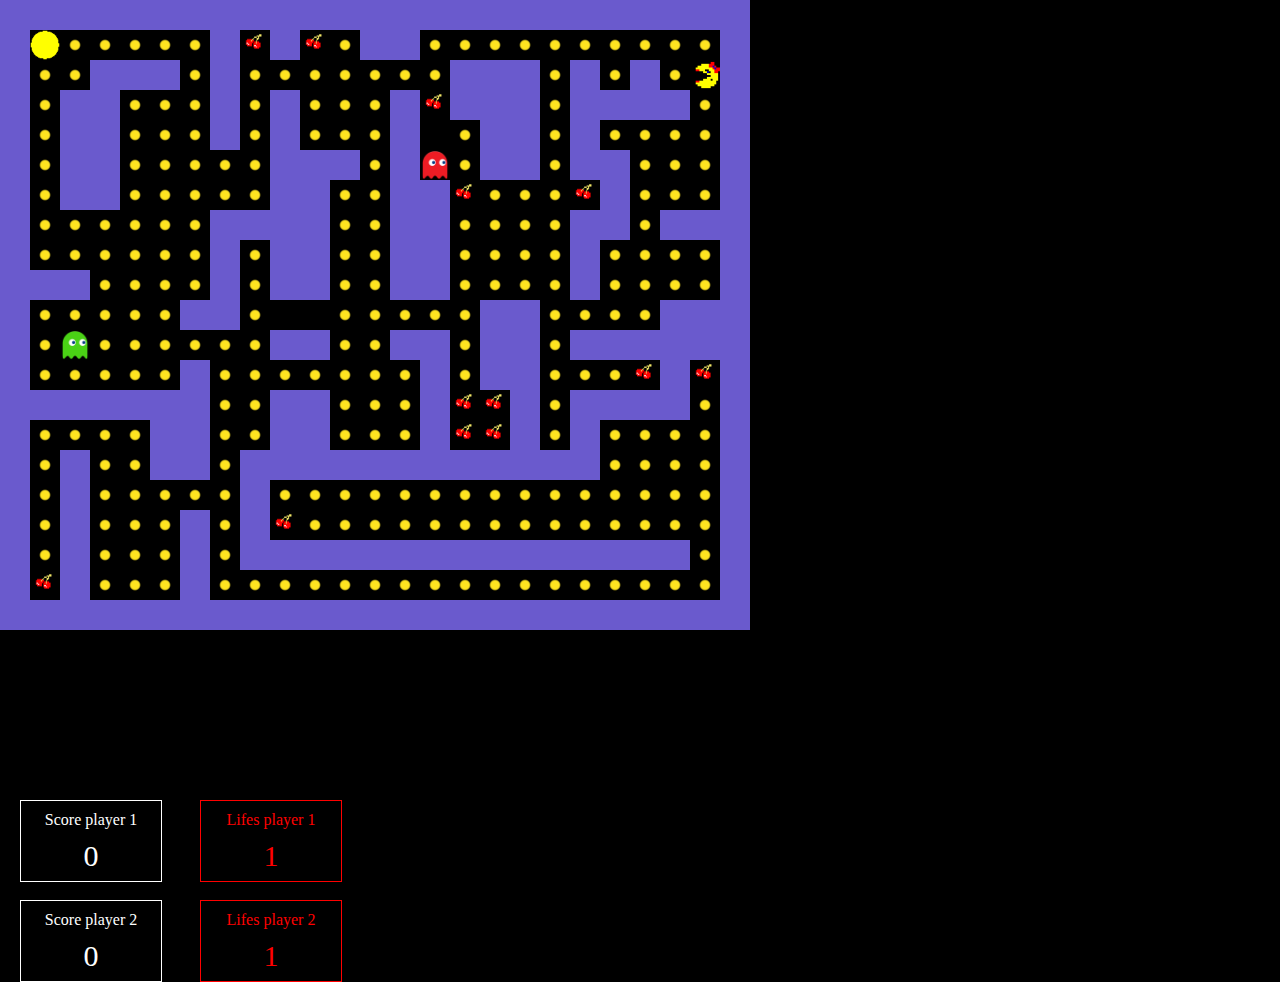
<file: index.html>
<!DOCTYPE html>
<html lang="es">
<head>
    <meta charset="UTF-8">
    <meta name="viewport" content="width=device-width, initial-scale=1.0">
    <title>PacMan Game</title>
    <link rel="stylesheet" href="style.css">
</head>
<body>
    <div id="container">
        <div id='world'></div>
        <div id="pacman"></div>
        <div id="red"></div>
        <div id="green"></div>
        <div id="score">
            <div>Score player 1</div>
            <div id="score_n">0</div>
        </div>
        <div id="life">
            <div>Lifes player 1</div>
            <div id="lifes_n">3</div>
        </div>
        <div id="scorep2">
            <div>Score player 2</div>
            <div id="score_np2">0</div>
        </div>
        <div id="lifep2">
            <div>Lifes player 2</div>
            <div id="lifes_np2">3</div>
        </div>
        
        <div id="pacman2"></div>
        <div id="GameOver">Game Over</div>
    </div>

    
    <script src="script.js"></script>

</body>
</html>
</file>
<file: style.css>
*{
    padding:0px;
    margin:0px;
    border:0px;
    background-color: black;

}
#world {
    position:relative;
}
.brick {
    width:30px;
    height:30px;
    background-color: slateblue;
}
.row {
    display:flex;
    flex-direction: row;
}
.coin {
    background: url("images/dot.png");
    background-repeat: no-repeat;
    background-position: center;
    background-size: cover;
    width:30px;
    height:30px;
}
.cherry {
    background: url("images/cherry.png");
    background-repeat: no-repeat;
    background-position: center;
    background-size: cover;
    width:30px;
    height:30px;
}
#pacman {
    background-image: url("images/pacman-right.gif");
    background-repeat: no-repeat;
    background-position: center;
    background-size: cover;
    width:30px;
    height:30px;
    position:absolute;
}
#pacman2 {
    background-image: url("images/pacman2-right.gif");
    background-repeat: no-repeat;
    background-position: center;
    background-size: cover;
    width:30px;
    height:30px;
    position:absolute;
}

#red {
    background-image: url("images/red.png");
    background-repeat: no-repeat;
    background-position: center;
    background-size: cover;
    width:30px;
    height:30px;
    position:absolute; /*modificar si es un html*/
}
#green {
    background-image: url("images/green3.png");
    background-repeat: no-repeat;
    background-position: center;
    background-size: cover;
    width:30px;
    height:30px;
    position:absolute; /*modificar si es un html*/
}
.empty {
    width: 30px;
    height:30px;
    background-color: black;
}

#score {
    border:1px solid white;
    width: 120px;
    height: 60px;
    color: white;
    padding:10px;
    position: absolute;
    top: 800px;
    left:20px;
    text-align: center;
    display:flex;
    flex-direction: column;
}
#score_n{
    margin-top: 10px;
    font-size: 30px;
}
#life {
    border:1px solid red;
    width: 120px;
    height: 60px;
    color: red;
    padding:10px;
    position: absolute;
    top: 800px;
    left:200px;
    text-align: center;
    display:flex;
    flex-direction: column;
}
#lifes_n {
    margin-top: 10px;
    font-size: 30px;;
}
#scorep2 {
    border:1px solid white;
    width: 120px;
    height: 60px;
    color: white;
    padding:10px;
    position: absolute;
    top: 900px;
    left:20px;
    text-align: center;
    display:flex;
    flex-direction: column;
}
#score_np2{
    margin-top: 10px;
    font-size: 30px;
}
#lifep2 {
    border:1px solid red;
    width: 120px;
    height: 60px;
    color: red;
    padding:10px;
    position: absolute;
    top: 900px;
    left:200px;
    text-align: center;
    display:flex;
    flex-direction: column;
}
#lifes_np2 {
    margin-top: 10px;
    font-size: 30px;;
}

#GameOver {
    border:1px solid white;
    width: 400px;
    height: 100px;
    color: yellow;
    padding-top:50px;
    position: absolute;
    top: 200px;
    left:200px;
    text-align: center;
    font-size: 60px;
    z-index: -1;
}
</file>
